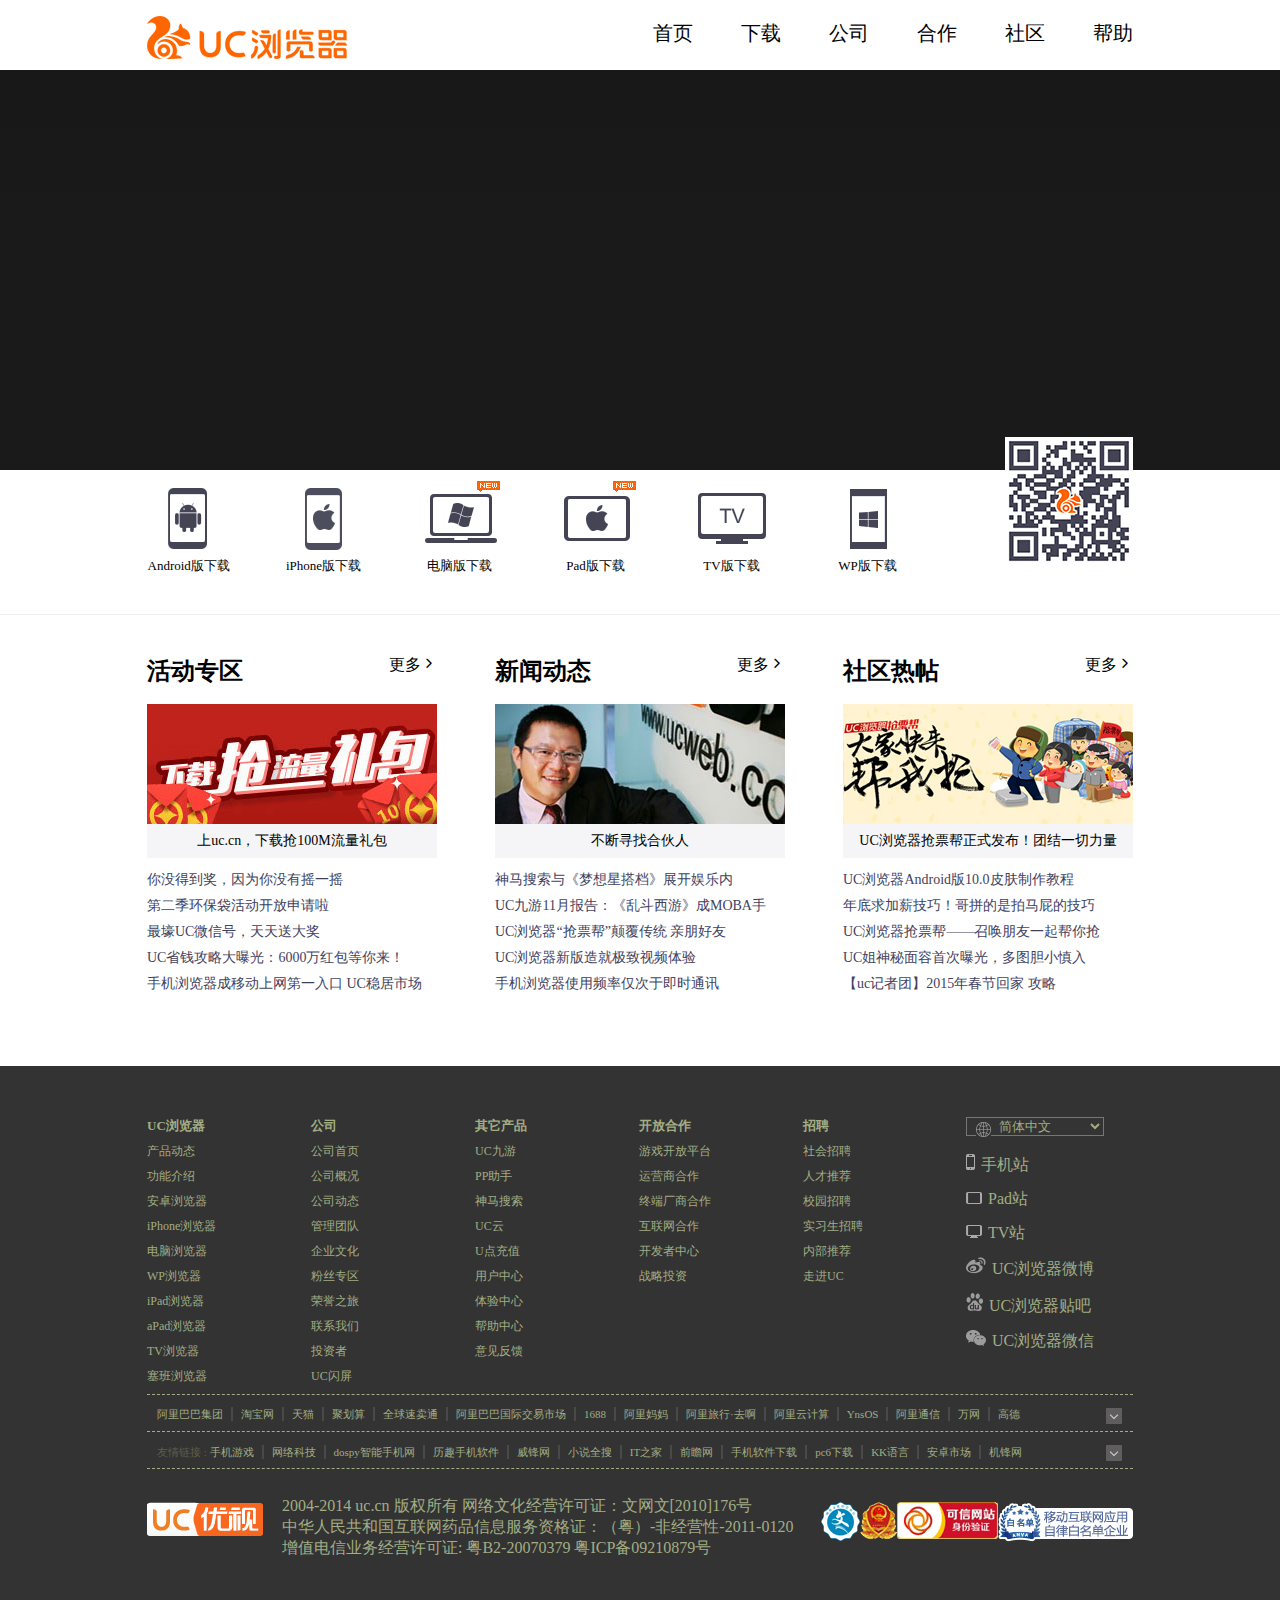
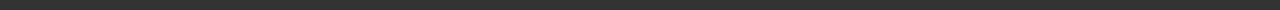
<file: 实验三——UC浏览器/index.html>
<!DOCTYPE html>
<html lang="en">

<head>
    <meta charset="UTF-8">
    <meta http-equiv="X-UA-Compatible" content="IE=edge">
    <meta name="viewport" content="width=device-width, initial-scale=1.0">
    <title>UC浏览器</title>
    <link rel="stylesheet" href="base.css">
    <link rel="stylesheet" href="./icomoon/style.css">
    <link rel="shortcut icon" href="./favicon/bitbug_favicon (2).ico" type="image/x-icon">
</head>

<body>
    <div class="head">
        <a href="./index.html"><img src="./img/uclogo.png" alt=""></a>
        <ul>
            <li>首页</li>
            <li>下载</li>
            <li>公司</li>
            <li>合作</li>
            <li>社区</li>
            <li>帮助</li>
        </ul>
    </div>
    <div class="layer"></div>
    <div class="ad">
        <ul class="download">
            <li>
                <div class="img1"></div>
                <p>Android版下载</p>
            </li>
            <li>
                <div class="img2"></div>
                <p>iPhone版下载</p>
            </li>
            <li>
                <div class="img3"></div>
                <p>电脑版下载</p>
            </li>
            <li>
                <div class="img4"></div>
                <p>Pad版下载</p>
            </li>
            <li>
                <div class="img5"></div>
                <p>TV版下载</p>
            </li>
            <li>
                <div class="img6"></div>
                <p>WP版下载</p>
            </li>
            <div class="QR"><a href="#"><img src="./img/twocode.png" alt=""></a></div>
        </ul>
    </div>
    <div class="introduction">
        <ul>
            <li>
                <h2>活动专区</h2>
                <span>更多</span>
                <img src="./img/图层0拷贝.png" alt="">
                <p>上uc.cn，下载抢100M流量礼包</p>
                <ul class="text">
                    <li>你没得到奖，因为你没有摇一摇</li>
                    <li>第二季环保袋活动开放申请啦</li>
                    <li>最壕UC微信号，天天送大奖</li>
                    <li>UC省钱攻略大曝光：6000万红包等你来！</li>
                    <li>手机浏览器成移动上网第一入口 UC稳居市场</li>
                </ul>
            <li>
                <h2>新闻动态</h2>
                <span>更多</span>
                <img src="./img/news_pic.jpg" alt="">
                <p>不断寻找合伙人 </p>
                <ul class="text">
                    <li> 神马搜索与《梦想星搭档》展开娱乐内</li>
                    <li>UC九游11月报告：《乱斗西游》成MOBA手</li>
                    <li> UC浏览器“抢票帮”颠覆传统 亲朋好友</li>
                    <li>UC浏览器新版造就极致视频体验</li>
                    <li>手机浏览器使用频率仅次于即时通讯</li>
                </ul>
            <li>
                <h2>社区热帖</h2>
                <span>更多</span>
                <img src="./img/community_pic.jpg" alt="">
                <p>UC浏览器抢票帮正式发布！团结一切力量</p>
                <ul class="text">
                    <li>UC浏览器Android版10.0皮肤制作教程</li>
                    <li>年底求加薪技巧！哥拼的是拍马屁的技巧</li>
                    <li>UC浏览器抢票帮——召唤朋友一起帮你抢</li>
                    <li>UC姐神秘面容首次曝光，多图胆小慎入</li>
                    <li>【uc记者团】2015年春节回家 攻略</li>
                </ul>
            </li>
        </ul>
    </div>
    <div class="footer">
        <div class="footer_box">
            <div class="container">
                <div class="left">
                    <div class="help">
                        <h5>UC浏览器</h5>
                        <ul>
                            <li>产品动态</li>
                            <li>功能介绍</li>
                            <li>安卓浏览器</li>
                            <li>iPhone浏览器</li>
                            <li>电脑浏览器</li>
                            <li>WP浏览器</li>
                            <li>iPad浏览器</li>
                            <li>aPad浏览器</li>
                            <li>TV浏览器</li>
                            <li>塞班浏览器</li>
                        </ul>
                    </div>
                    <div class="help">
                        <h5>公司</h5>
                        <ul>
                            <li>公司首页</li>
                            <li>公司概况</li>
                            <li>公司动态</li>
                            <li>管理团队</li>
                            <li>企业文化</li>
                            <li>粉丝专区</li>
                            <li>荣誉之旅</li>
                            <li>联系我们</li>
                            <li>投资者</li>
                            <li>UC闪屏</li>
                        </ul>
                    </div>
                    <div class="help">
                        <h5>其它产品</h5>
                        <ul>
                            <li>UC九游</li>
                            <li>PP助手</li>
                            <li>神马搜索</li>
                            <li>UC云</li>
                            <li>U点充值</li>
                            <li>用户中心</li>
                            <li>体验中心</li>
                            <li>帮助中心</li>
                            <li>意见反馈</li>
                        </ul>
                    </div>
                    <div class="help">
                        <h5>开放合作</h5>
                        <ul>
                            <li>游戏开放平台</li>
                            <li>运营商合作</li>
                            <li>终端厂商合作</li>
                            <li>互联网合作</li>
                            <li>开发者中心</li>
                            <li>战略投资</li>
                        </ul>
                    </div>
                    <div class="help">
                        <h5>招聘</h5>
                        <ul>
                            <li>社会招聘</li>
                            <li>人才推荐</li>
                            <li>校园招聘</li>
                            <li>实习生招聘</li>
                            <li>内部推荐</li>
                            <li>走进UC</li>
                        </ul>
                    </div>

                </div>
                <div class="right">
                    <select name="" id="" class="">
                        <option value="">简体中文</option>
                        <option value="">繁體中文</option>
                        <option value="">EN</option>
                        <option value="">日本語</option>
                    </select>
                    <ul>
                        <li class="icon1">手机站</li>
                        <li class="icon2">Pad站</li>
                        <li class="icon3">TV站</li>
                        <li class="icon4">UC浏览器微博</li>
                        <li class="icon5">UC浏览器贴吧</li>
                        <li class="icon6">UC浏览器微信</li>
                    </ul>
                </div>
            </div>
            <div class="other">
                <ul>
                    <li>阿里巴巴集团</li>
                    <li>淘宝网</li>
                    <li>天猫</li>
                    <li>聚划算</li>
                    <li>全球速卖通</li>
                    <li>阿里巴巴国际交易市场</li>
                    <li>1688</li>
                    <li>阿里妈妈</li>
                    <li>阿里旅行·去啊</li>
                    <li>阿里云计算</li>
                    <li>YnsOS</li>
                    <li>阿里通信</li>
                    <li>万网</li>
                    <li>高德</li>
                </ul>
                <div class="footer_icon"></div>
            </div>
            <div class="Links">
                <ul>
                    <li><span>友情链接 : </span>手机游戏</li>
                    <li>网络科技</li>
                    <li>dospy智能手机网</li>
                    <li>历趣手机软件</li>
                    <li>威锋网</li>
                    <li>小说全搜</li>
                    <li>IT之家</li>
                    <li>前瞻网</li>
                    <li>手机软件下载</li>
                    <li>pc6下载</li>
                    <li>KK语言</li>
                    <li>安卓市场</li>
                    <li>机锋网</li>
                </ul>
                <div class="footer_icon"></div>
            </div>
            <div class="security">
                <div class="left"><img src="./img/logo_company.png" alt=""></div>
                <div class="text">
                    2004-2014 uc.cn 版权所有 网络文化经营许可证：文网文[2010]176号<br>
                    中华人民共和国互联网药品信息服务资格证：（粤）-非经营性-2011-0120<br>
                    增值电信业务经营许可证: 粤B2-20070379 粤ICP备09210879号</div>
                <div class="right">
                    <ul>
                        <li><img src="./img/qa_wen.png" alt=""></li>
                        <li><img src="./img/gs.png" alt=""></li>
                        <li><img src="./img/knet_cn.png" alt=""></li>
                        <li><img src="./img/anva.png" alt=""></li>
                    </ul>
                </div>
            </div>
        </div>
    </div>
</body>

</html>
</file>
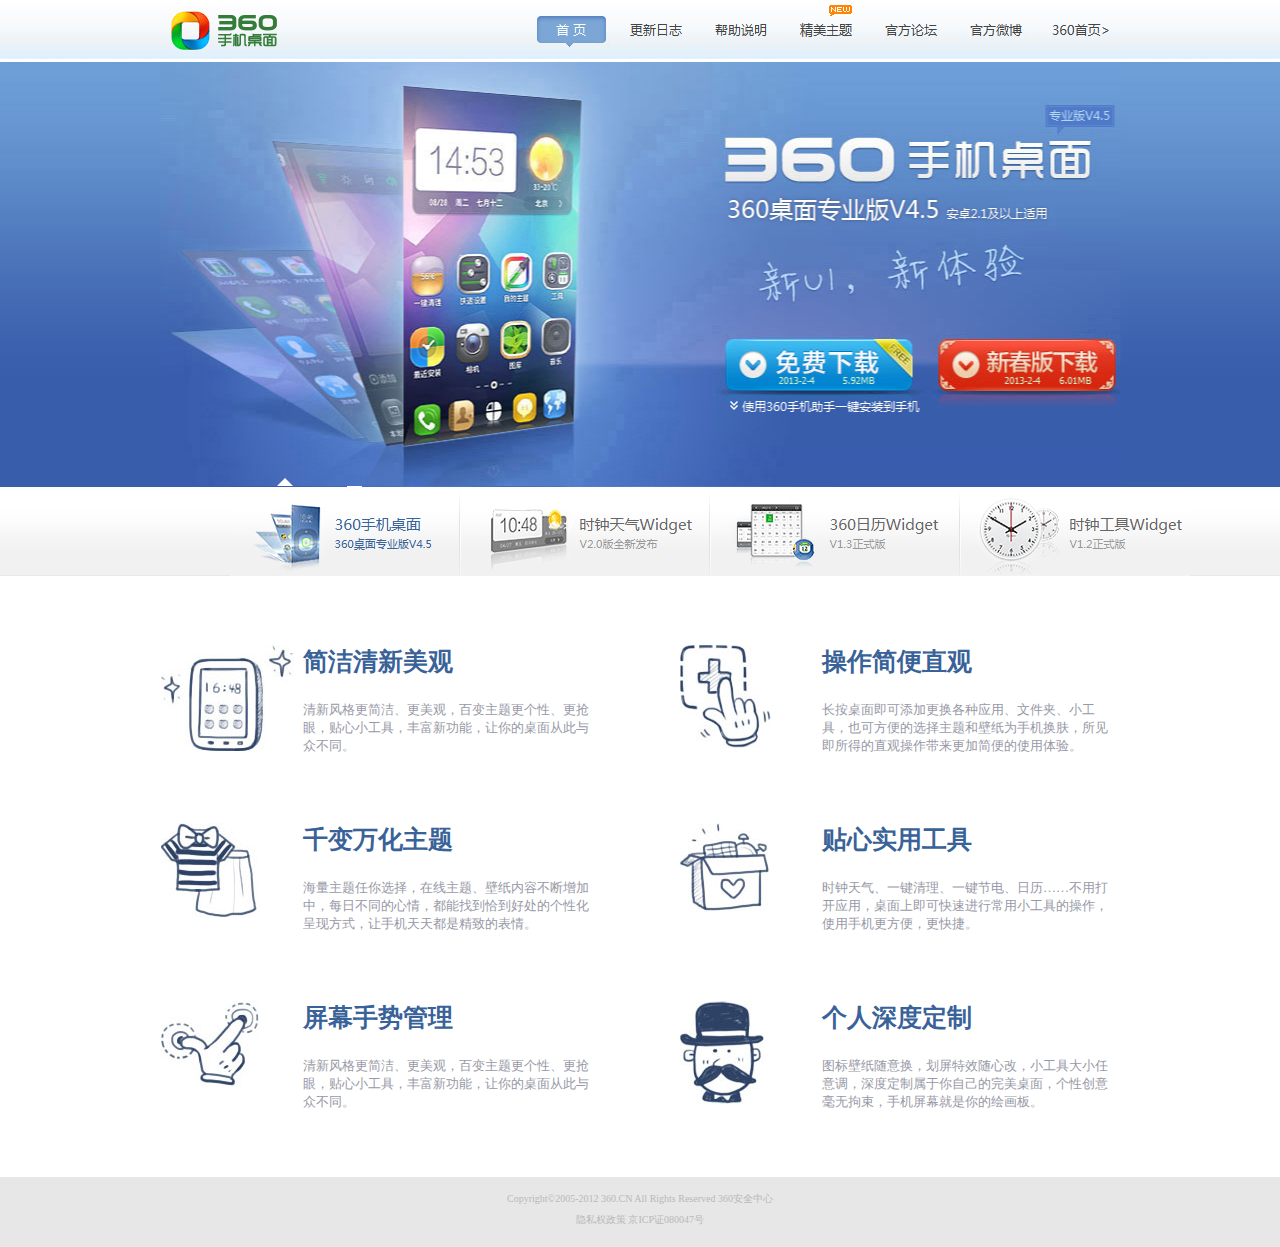
<file: 实验二——360手机桌面/index.html>
<!DOCTYPE html>
<html lang="en">

<head>
    <meta charset="UTF-8">
    <meta http-equiv="X-UA-Compatible" content="IE=edge">
    <meta name="viewport" content="width=device-width, initial-scale=1.0">
    <link rel="stylesheet" href="./base.css">
    <link rel="shortcut icon" href="./favicon/bitbug_favicon (2).ico" type="image/x-icon">
    <title>360手机助手</title>
</head>

<body>
    <div class="head">
        <div class="head_box">
            <div class="head_left fl"> <img src="./img/背景拷贝_21.png" alt=""></div>
            <div class="head_right fr"><img src="./img/背景拷贝_34.png" alt=""></div>
        </div>
    </div>
    <div class="banner">
        <div class="w"></div>
    </div>
    <div class="goods"><img src="./img/背景拷贝_59.png" alt=""></div>
    <div class="introduction">
        <ul>
            <li>
                <div class="left"><img src="./img/icon_21.jpg" alt=""></div>
                <div class="right">
                    <h2>简洁清新美观</h2>
                    <p>清新风格更简洁、更美观，百变主题更个性、更抢眼，贴心小工具，丰富新功能，让你的桌面从此与众不同。</p>
                </div>
            </li>
            <li>
                <div class="left"><img src="./img/icon_23.jpg" alt=""></div>
                <div class="right">
                    <h2>操作简便直观</h2>
                    <p>长按桌面即可添加更换各种应用、文件夹、小工具，也可方便的选择主题和壁纸为手机换肤，所见即所得的直观操作带来更加简便的使用体验。</p>
                </div>
            </li>
            <li>
                <div class="left"><img src="./img/icon_28.jpg" alt=""></div>
                <div class="right">
                    <h2>千变万化主题
                    </h2>
                    <p>海量主题任你选择，在线主题、壁纸内容不断增加中，每日不同的心情，都能找到恰到好处的个性化呈现方式，让手机天天都是精致的表情。</p>
                </div>
            </li>
            <li>
                <div class="left"><img src="./img/icon_30.jpg" alt=""></div>
                <div class="right">
                    <h2>贴心实用工具</h2>
                    <p>时钟天气、一键清理、一键节电、日历……不用打开应用，桌面上即可快速进行常用小工具的操作，使用手机更方便，更快捷。</p>
                </div>
            </li>
            <li>
                <div class="left"><img src="./img/icon_35.jpg" alt=""></div>
                <div class="right">
                    <h2>
                        屏幕手势管理</h2>
                    <p>清新风格更简洁、更美观，百变主题更个性、更抢眼，贴心小工具，丰富新功能，让你的桌面从此与众不同。</p>
                </div>
            </li>
            <li>
                <div class="left"><img src="./img/icon_37.jpg" alt=""></div>
                <div class="right">
                    <h2>
                        个人深度定制</h2>
                    <p>图标壁纸随意换，划屏特效随心改，小工具大小任意调，深度定制属于你自己的完美桌面，个性创意毫无拘束，手机屏幕就是你的绘画板。
                    </p>
                </div>
            </li>
        </ul>
    </div>
    <div class="footer">
        <p>
            Copyright©2005-2012 360.CN All Rights Reserved 360安全中心</p>
        <p>隐私权政策 京ICP证080047号</p>
    </div>
</body>

</html>
</file>
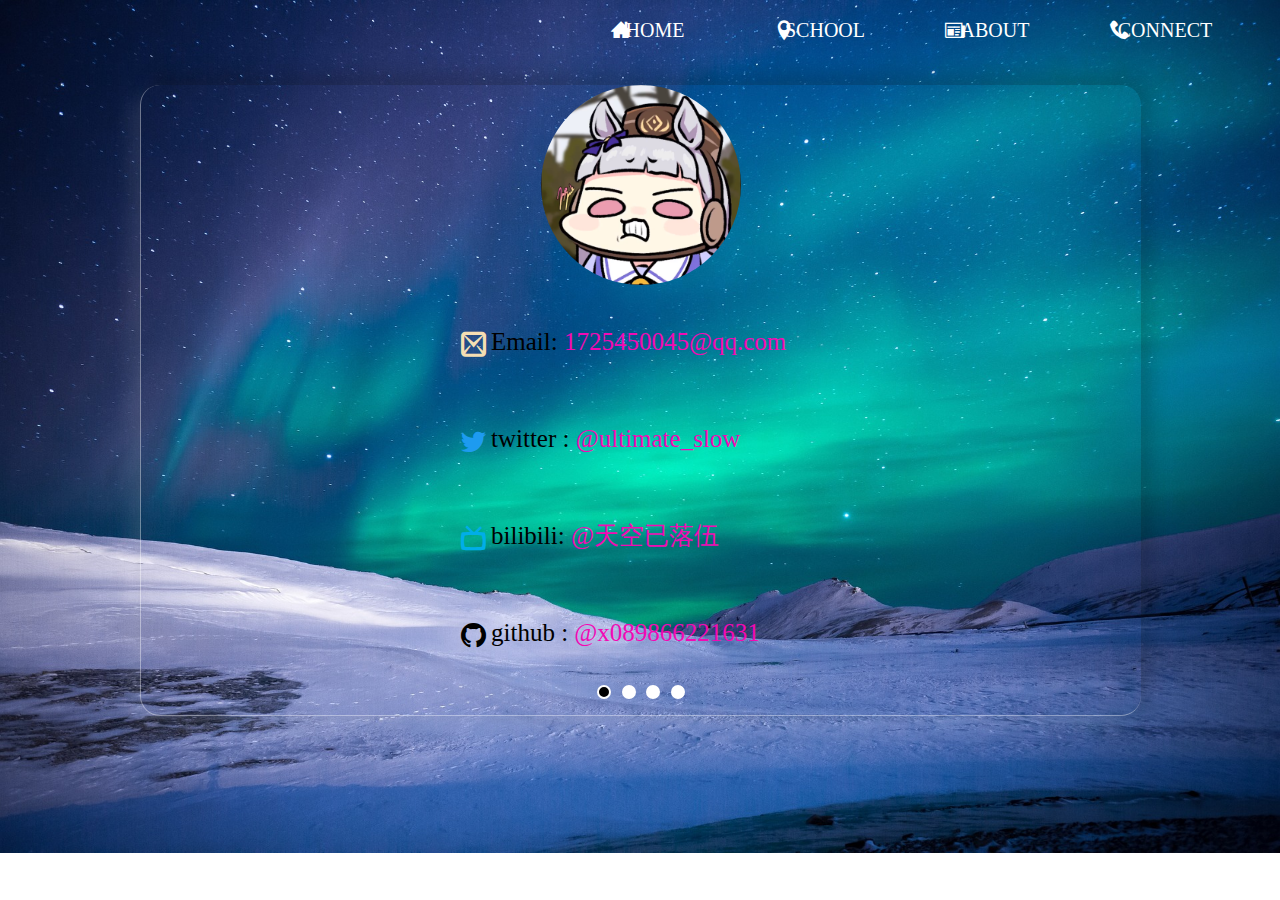
<file: 实验二——个人网页/index.html>
<!DOCTYPE html>
<html lang="en">

<head>
    <meta charset="UTF-8">
    <meta http-equiv="X-UA-Compatible" content="IE=edge">
    <meta name="viewport" content="width=device-width, initial-scale=1.0">
    <title>个人页面制作</title>
    <link rel="stylesheet" href="./base.css">
    <link rel="stylesheet" href="./icomoon/style.css">
    <link rel="shortcut icon" href="./favicon/bitbug_favicon.ico" type="image/x-icon">
    <script>
        function clickTab(node) {
            node.classList.add('active');
            for (const tab of document.getElementsByClassName('tab')) {
                if (tab.id !== node.id) {
                    tab.classList.remove('active');
                }
            }
        }

    </script>
</head>

<body>
    <header>
        <ul>
            <li><a href="#">HOME</a></li>
            <li><a href="#">SCHOOL</a></li>
            <li><a href="#">ABOUT</a></li>
            <li><a href="#">CONNECT</a></li>
        </ul>
    </header>
    <div class="container">
        <ul>
            <input type="radio" id="control-1" name="control" checked="checked">
            <input type="radio" id="control-2" name="control">
            <input type="radio" id="control-3" name="control">
            <input type="radio" id="control-4" name="control">


            <li class="slide">
                <div class="face"><img src="./img/阿船2.png" alt=""> </div>
                <ol>
                    <li>Email: <span>1725450045@qq.com</span></li>
                    <li>twitter : <span>@ultimate_slow</span> </li>
                    <li>bilibili: <span>@天空已落伍</span></li>
                    <li>github : <span>@x089866221631</span></li>
                </ol>
            </li>
            <li class="slide"><img src="./img/WJ]Q9QXWQ$(MRG(Z8YW8EF3.png" alt=""></li>
            <li class="slide">
                <div><img src="./img/QQ图片20221015230714.jpg" alt="">
                </div>
                我的名字叫吉良吉影，33岁。住在杜王町东北部的别墅区一带，未婚。我在龟友连锁店服务。每天都要加班到晚上8点才能回家。我不抽烟，酒仅止于浅尝。晚上11点睡，每天要睡足8个小时。睡前，我一定喝一杯温牛奶，然后做20分钟的柔软操，上了床，马上熟睡。一觉到天亮，决不把疲劳和压力，留到第二天。医生都说我很正常
            </li>
            <li class="slide">
                <div class="face"><img src="./img/阿船2.png" alt=""> </div>
                <ol>
                    <li>Email: <span>1725450045@qq.com</span></li>
                    <li>twitter : <span>@ultimate_slow</span> </li>
                    <li>bilibili: <span>@天空已落伍</span></li>
                    <li>github : <span>@x089866221631</span></li>
                </ol>
            </li>

            <div class="control-visible">
                <label for="control-1"></label>
                <label for="control-2"></label>
                <label for="control-3"></label>
                <label for="control-4"></label>
            </div>
        </ul>
    </div>
</body>

</html>
</file>
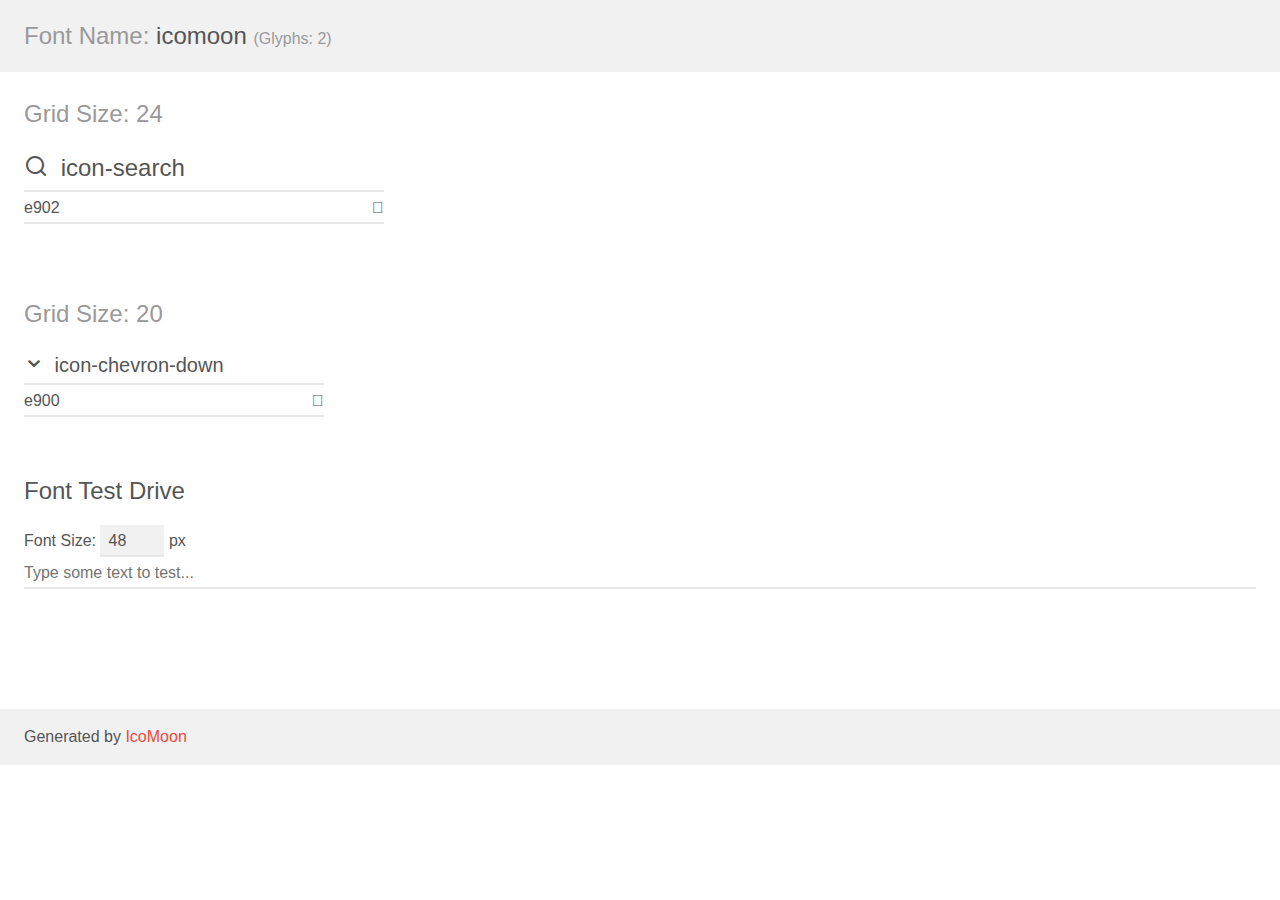
<file: first-html-main/fonts/demo.html>
<!doctype html>
<html>
<head>
    <meta charset="utf-8">
    <title>IcoMoon Demo</title>
    <meta name="description" content="An Icon Font Generated By IcoMoon.io">
    <meta name="viewport" content="width=device-width, initial-scale=1">
    <link rel="stylesheet" href="demo-files/demo.css">
    <link rel="stylesheet" href="style.css"></head>
<body>
    <div class="bgc1 clearfix">
        <h1 class="mhmm mvm"><span class="fgc1">Font Name:</span> icomoon <small class="fgc1">(Glyphs:&nbsp;2)</small></h1>
    </div>
    <div class="clearfix mhl ptl">
        <h1 class="mvm mtn fgc1">Grid Size: 24</h1>
        <div class="glyph fs1">
            <div class="clearfix bshadow0 pbs">
                <span class="icon-search"></span>
                <span class="mls"> icon-search</span>
            </div>
            <fieldset class="fs0 size1of1 clearfix hidden-false">
                <input type="text" readonly value="e902" class="unit size1of2" />
                <input type="text" maxlength="1" readonly value="&#xe902;" class="unitRight size1of2 talign-right" />
            </fieldset>
            <div class="fs0 bshadow0 clearfix hidden-true">
                <span class="unit pvs fgc1">liga: </span>
                <input type="text" readonly value="" class="liga unitRight" />
            </div>
        </div>
    </div>
    <div class="clearfix mhl ptl">
        <h1 class="mvm mtn fgc1">Grid Size: 20</h1>
        <div class="glyph fs2">
            <div class="clearfix bshadow0 pbs">
                <span class="icon-chevron-down"></span>
                <span class="mls"> icon-chevron-down</span>
            </div>
            <fieldset class="fs0 size1of1 clearfix hidden-false">
                <input type="text" readonly value="e900" class="unit size1of2" />
                <input type="text" maxlength="1" readonly value="&#xe900;" class="unitRight size1of2 talign-right" />
            </fieldset>
            <div class="fs0 bshadow0 clearfix hidden-true">
                <span class="unit pvs fgc1">liga: </span>
                <input type="text" readonly value="" class="liga unitRight" />
            </div>
        </div>
    </div>

    <!--[if gt IE 8]><!-->
    <div class="mhl clearfix mbl">
        <h1>Font Test Drive</h1>
        <label>
            Font Size: <input id="fontSize" type="number" class="textbox0 mbm"
            min="8" value="48" />
            px
        </label>
        <input id="testText" type="text" class="phl size1of1 mvl"
        placeholder="Type some text to test..." value=""/>
        <div id="testDrive" class="icon-" style="font-family: icomoon">&nbsp;
        </div>
    </div>
    <!--<![endif]-->
    <div class="bgc1 clearfix">
        <p class="mhl">Generated by <a href="https://icomoon.io/app">IcoMoon</a></p>
    </div>

    <script src="demo-files/demo.js"></script>
</body>
</html>
</file>
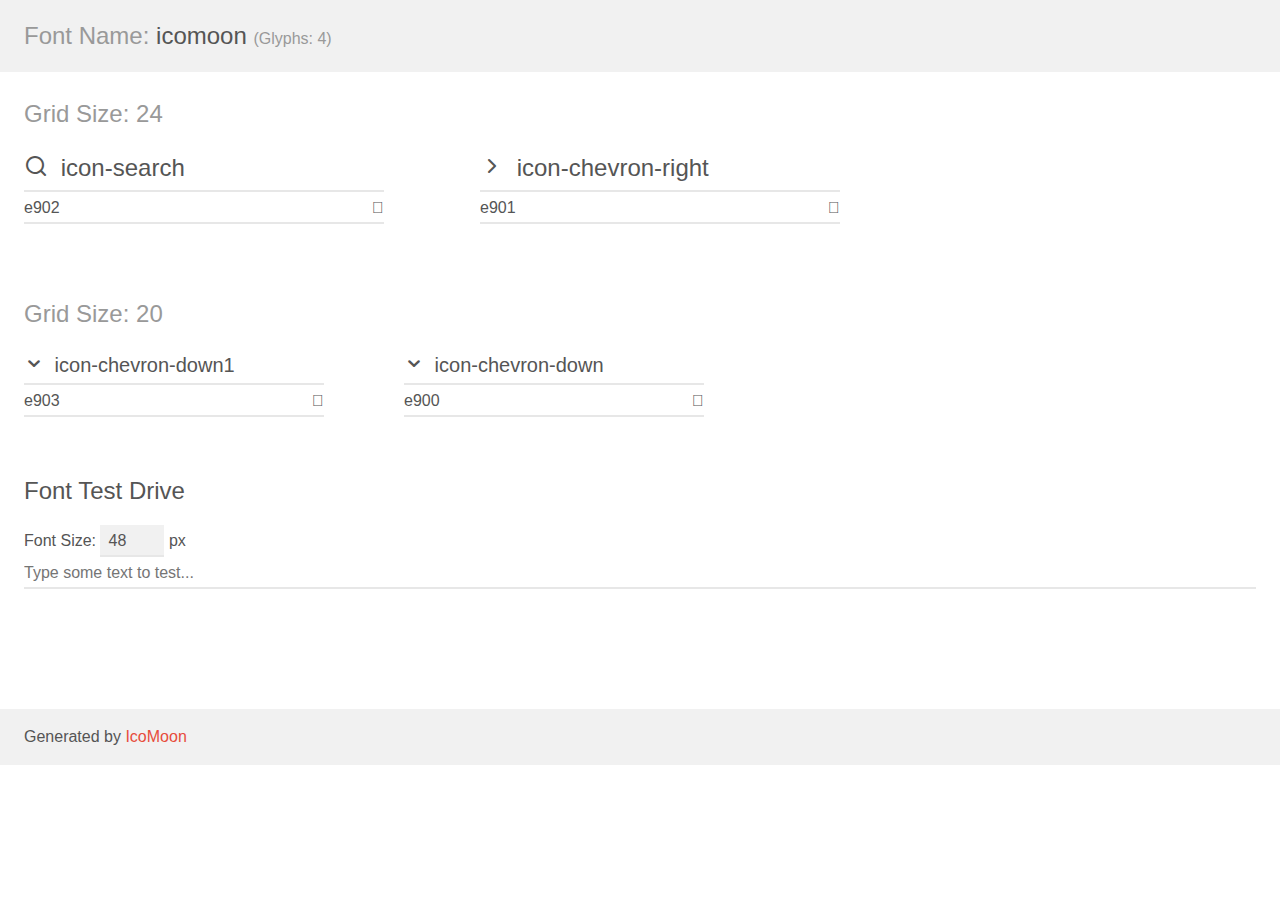
<file: 实验三——UC浏览器/icomoon/demo.html>
<!doctype html>
<html>
<head>
    <meta charset="utf-8">
    <title>IcoMoon Demo</title>
    <meta name="description" content="An Icon Font Generated By IcoMoon.io">
    <meta name="viewport" content="width=device-width, initial-scale=1">
    <link rel="stylesheet" href="demo-files/demo.css">
    <link rel="stylesheet" href="style.css"></head>
<body>
    <div class="bgc1 clearfix">
        <h1 class="mhmm mvm"><span class="fgc1">Font Name:</span> icomoon <small class="fgc1">(Glyphs:&nbsp;4)</small></h1>
    </div>
    <div class="clearfix mhl ptl">
        <h1 class="mvm mtn fgc1">Grid Size: 24</h1>
        <div class="glyph fs1">
            <div class="clearfix bshadow0 pbs">
                <span class="icon-search"></span>
                <span class="mls"> icon-search</span>
            </div>
            <fieldset class="fs0 size1of1 clearfix hidden-false">
                <input type="text" readonly value="e902" class="unit size1of2" />
                <input type="text" maxlength="1" readonly value="&#xe902;" class="unitRight size1of2 talign-right" />
            </fieldset>
            <div class="fs0 bshadow0 clearfix hidden-true">
                <span class="unit pvs fgc1">liga: </span>
                <input type="text" readonly value="" class="liga unitRight" />
            </div>
        </div>
        <div class="glyph fs1">
            <div class="clearfix bshadow0 pbs">
                <span class="icon-chevron-right"></span>
                <span class="mls"> icon-chevron-right</span>
            </div>
            <fieldset class="fs0 size1of1 clearfix hidden-false">
                <input type="text" readonly value="e901" class="unit size1of2" />
                <input type="text" maxlength="1" readonly value="&#xe901;" class="unitRight size1of2 talign-right" />
            </fieldset>
            <div class="fs0 bshadow0 clearfix hidden-true">
                <span class="unit pvs fgc1">liga: </span>
                <input type="text" readonly value="" class="liga unitRight" />
            </div>
        </div>
    </div>
    <div class="clearfix mhl ptl">
        <h1 class="mvm mtn fgc1">Grid Size: 20</h1>
        <div class="glyph fs2">
            <div class="clearfix bshadow0 pbs">
                <span class="icon-chevron-down1"></span>
                <span class="mls"> icon-chevron-down1</span>
            </div>
            <fieldset class="fs0 size1of1 clearfix hidden-false">
                <input type="text" readonly value="e903" class="unit size1of2" />
                <input type="text" maxlength="1" readonly value="&#xe903;" class="unitRight size1of2 talign-right" />
            </fieldset>
            <div class="fs0 bshadow0 clearfix hidden-true">
                <span class="unit pvs fgc1">liga: </span>
                <input type="text" readonly value="" class="liga unitRight" />
            </div>
        </div>
        <div class="glyph fs2">
            <div class="clearfix bshadow0 pbs">
                <span class="icon-chevron-down"></span>
                <span class="mls"> icon-chevron-down</span>
            </div>
            <fieldset class="fs0 size1of1 clearfix hidden-false">
                <input type="text" readonly value="e900" class="unit size1of2" />
                <input type="text" maxlength="1" readonly value="&#xe900;" class="unitRight size1of2 talign-right" />
            </fieldset>
            <div class="fs0 bshadow0 clearfix hidden-true">
                <span class="unit pvs fgc1">liga: </span>
                <input type="text" readonly value="" class="liga unitRight" />
            </div>
        </div>
    </div>

    <!--[if gt IE 8]><!-->
    <div class="mhl clearfix mbl">
        <h1>Font Test Drive</h1>
        <label>
            Font Size: <input id="fontSize" type="number" class="textbox0 mbm"
            min="8" value="48" />
            px
        </label>
        <input id="testText" type="text" class="phl size1of1 mvl"
        placeholder="Type some text to test..." value=""/>
        <div id="testDrive" class="icon-" style="font-family: icomoon">&nbsp;
        </div>
    </div>
    <!--<![endif]-->
    <div class="bgc1 clearfix">
        <p class="mhl">Generated by <a href="https://icomoon.io/app">IcoMoon</a></p>
    </div>

    <script src="demo-files/demo.js"></script>
</body>
</html>
</file>
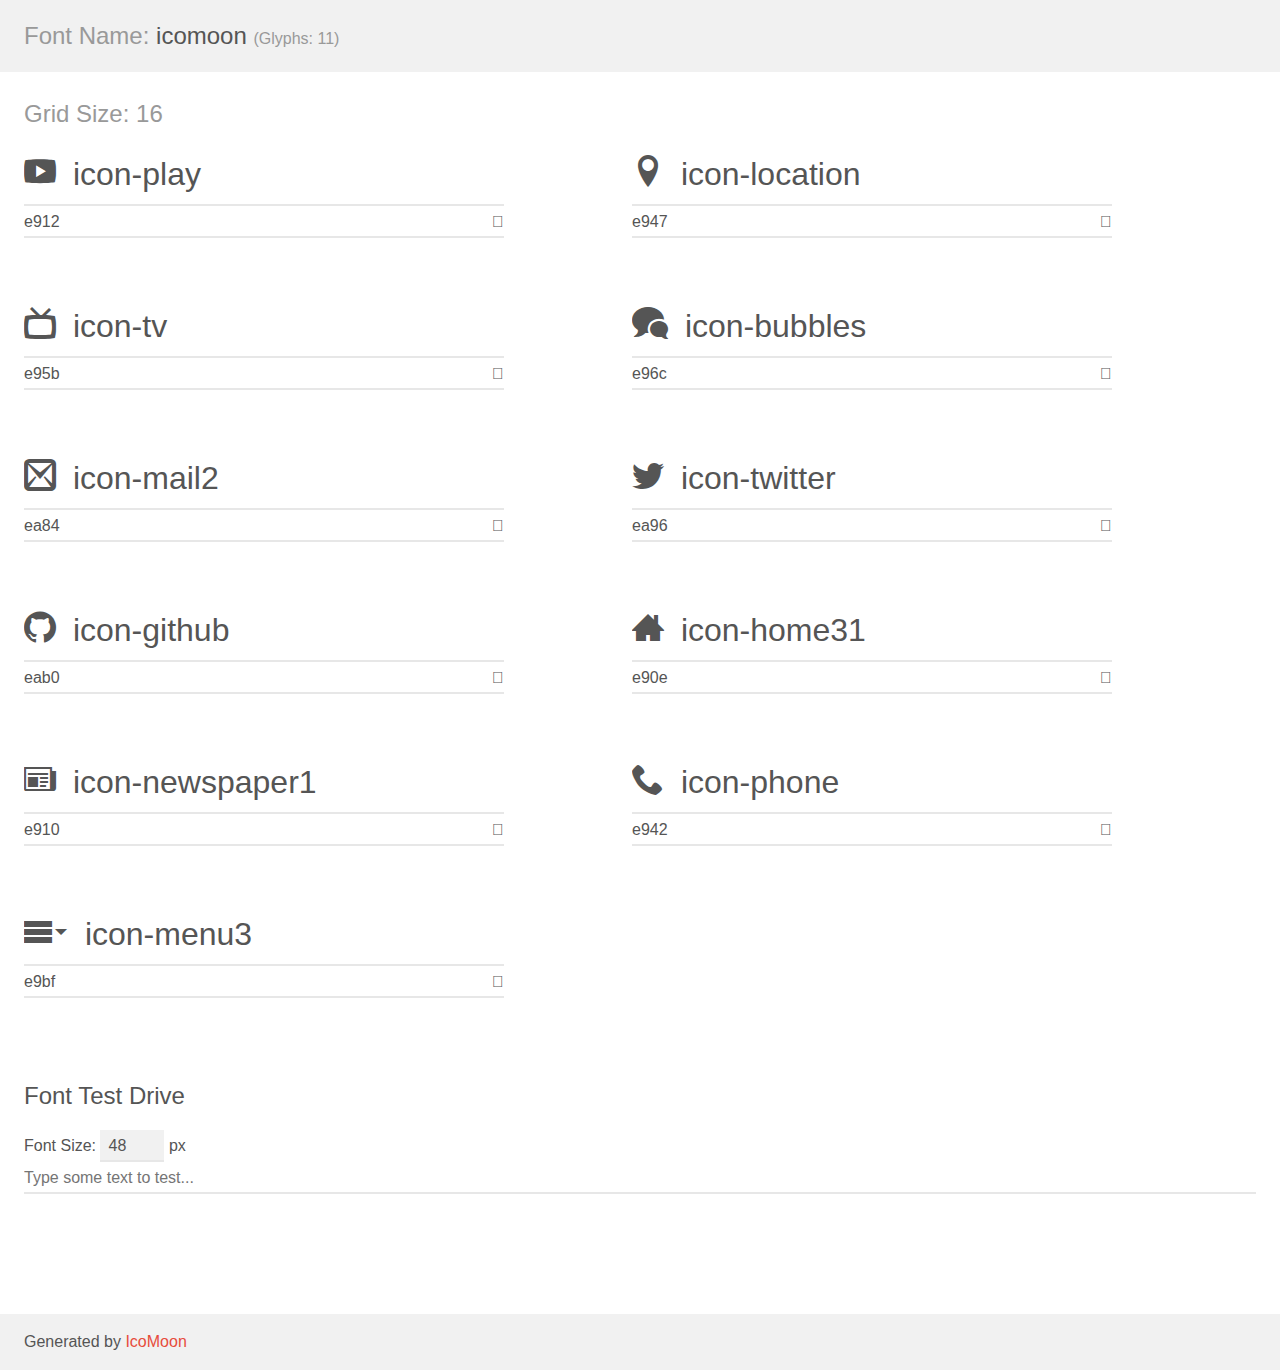
<file: 实验二——个人网页/icomoon/demo.html>
<!doctype html>
<html>
<head>
    <meta charset="utf-8">
    <title>IcoMoon Demo</title>
    <meta name="description" content="An Icon Font Generated By IcoMoon.io">
    <meta name="viewport" content="width=device-width, initial-scale=1">
    <link rel="stylesheet" href="demo-files/demo.css">
    <link rel="stylesheet" href="style.css"></head>
<body>
    <div class="bgc1 clearfix">
        <h1 class="mhmm mvm"><span class="fgc1">Font Name:</span> icomoon <small class="fgc1">(Glyphs:&nbsp;11)</small></h1>
    </div>
    <div class="clearfix mhl ptl">
        <h1 class="mvm mtn fgc1">Grid Size: 16</h1>
        <div class="glyph fs1">
            <div class="clearfix bshadow0 pbs">
                <span class="icon-play"></span>
                <span class="mls"> icon-play</span>
            </div>
            <fieldset class="fs0 size1of1 clearfix hidden-false">
                <input type="text" readonly value="e912" class="unit size1of2" />
                <input type="text" maxlength="1" readonly value="&#xe912;" class="unitRight size1of2 talign-right" />
            </fieldset>
            <div class="fs0 bshadow0 clearfix hidden-true">
                <span class="unit pvs fgc1">liga: </span>
                <input type="text" readonly value="play, video" class="liga unitRight" />
            </div>
        </div>
        <div class="glyph fs1">
            <div class="clearfix bshadow0 pbs">
                <span class="icon-location"></span>
                <span class="mls"> icon-location</span>
            </div>
            <fieldset class="fs0 size1of1 clearfix hidden-false">
                <input type="text" readonly value="e947" class="unit size1of2" />
                <input type="text" maxlength="1" readonly value="&#xe947;" class="unitRight size1of2 talign-right" />
            </fieldset>
            <div class="fs0 bshadow0 clearfix hidden-true">
                <span class="unit pvs fgc1">liga: </span>
                <input type="text" readonly value="location, map-marker" class="liga unitRight" />
            </div>
        </div>
        <div class="glyph fs1">
            <div class="clearfix bshadow0 pbs">
                <span class="icon-tv"></span>
                <span class="mls"> icon-tv</span>
            </div>
            <fieldset class="fs0 size1of1 clearfix hidden-false">
                <input type="text" readonly value="e95b" class="unit size1of2" />
                <input type="text" maxlength="1" readonly value="&#xe95b;" class="unitRight size1of2 talign-right" />
            </fieldset>
            <div class="fs0 bshadow0 clearfix hidden-true">
                <span class="unit pvs fgc1">liga: </span>
                <input type="text" readonly value="tv, television" class="liga unitRight" />
            </div>
        </div>
        <div class="glyph fs1">
            <div class="clearfix bshadow0 pbs">
                <span class="icon-bubbles"></span>
                <span class="mls"> icon-bubbles</span>
            </div>
            <fieldset class="fs0 size1of1 clearfix hidden-false">
                <input type="text" readonly value="e96c" class="unit size1of2" />
                <input type="text" maxlength="1" readonly value="&#xe96c;" class="unitRight size1of2 talign-right" />
            </fieldset>
            <div class="fs0 bshadow0 clearfix hidden-true">
                <span class="unit pvs fgc1">liga: </span>
                <input type="text" readonly value="bubbles, comments" class="liga unitRight" />
            </div>
        </div>
        <div class="glyph fs1">
            <div class="clearfix bshadow0 pbs">
                <span class="icon-mail2"></span>
                <span class="mls"> icon-mail2</span>
            </div>
            <fieldset class="fs0 size1of1 clearfix hidden-false">
                <input type="text" readonly value="ea84" class="unit size1of2" />
                <input type="text" maxlength="1" readonly value="&#xea84;" class="unitRight size1of2 talign-right" />
            </fieldset>
            <div class="fs0 bshadow0 clearfix hidden-true">
                <span class="unit pvs fgc1">liga: </span>
                <input type="text" readonly value="mail3, contact3" class="liga unitRight" />
            </div>
        </div>
        <div class="glyph fs1">
            <div class="clearfix bshadow0 pbs">
                <span class="icon-twitter"></span>
                <span class="mls"> icon-twitter</span>
            </div>
            <fieldset class="fs0 size1of1 clearfix hidden-false">
                <input type="text" readonly value="ea96" class="unit size1of2" />
                <input type="text" maxlength="1" readonly value="&#xea96;" class="unitRight size1of2 talign-right" />
            </fieldset>
            <div class="fs0 bshadow0 clearfix hidden-true">
                <span class="unit pvs fgc1">liga: </span>
                <input type="text" readonly value="twitter, brand16" class="liga unitRight" />
            </div>
        </div>
        <div class="glyph fs1">
            <div class="clearfix bshadow0 pbs">
                <span class="icon-github"></span>
                <span class="mls"> icon-github</span>
            </div>
            <fieldset class="fs0 size1of1 clearfix hidden-false">
                <input type="text" readonly value="eab0" class="unit size1of2" />
                <input type="text" maxlength="1" readonly value="&#xeab0;" class="unitRight size1of2 talign-right" />
            </fieldset>
            <div class="fs0 bshadow0 clearfix hidden-true">
                <span class="unit pvs fgc1">liga: </span>
                <input type="text" readonly value="github, brand40" class="liga unitRight" />
            </div>
        </div>
        <div class="glyph fs1">
            <div class="clearfix bshadow0 pbs">
                <span class="icon-home31"></span>
                <span class="mls"> icon-home31</span>
            </div>
            <fieldset class="fs0 size1of1 clearfix hidden-false">
                <input type="text" readonly value="e90e" class="unit size1of2" />
                <input type="text" maxlength="1" readonly value="&#xe90e;" class="unitRight size1of2 talign-right" />
            </fieldset>
            <div class="fs0 bshadow0 clearfix hidden-true">
                <span class="unit pvs fgc1">liga: </span>
                <input type="text" readonly value="home3, house3" class="liga unitRight" />
            </div>
        </div>
        <div class="glyph fs1">
            <div class="clearfix bshadow0 pbs">
                <span class="icon-newspaper1"></span>
                <span class="mls"> icon-newspaper1</span>
            </div>
            <fieldset class="fs0 size1of1 clearfix hidden-false">
                <input type="text" readonly value="e910" class="unit size1of2" />
                <input type="text" maxlength="1" readonly value="&#xe910;" class="unitRight size1of2 talign-right" />
            </fieldset>
            <div class="fs0 bshadow0 clearfix hidden-true">
                <span class="unit pvs fgc1">liga: </span>
                <input type="text" readonly value="newspaper, news" class="liga unitRight" />
            </div>
        </div>
        <div class="glyph fs1">
            <div class="clearfix bshadow0 pbs">
                <span class="icon-phone"></span>
                <span class="mls"> icon-phone</span>
            </div>
            <fieldset class="fs0 size1of1 clearfix hidden-false">
                <input type="text" readonly value="e942" class="unit size1of2" />
                <input type="text" maxlength="1" readonly value="&#xe942;" class="unitRight size1of2 talign-right" />
            </fieldset>
            <div class="fs0 bshadow0 clearfix hidden-true">
                <span class="unit pvs fgc1">liga: </span>
                <input type="text" readonly value="phone, telephone" class="liga unitRight" />
            </div>
        </div>
        <div class="glyph fs1">
            <div class="clearfix bshadow0 pbs">
                <span class="icon-menu3"></span>
                <span class="mls"> icon-menu3</span>
            </div>
            <fieldset class="fs0 size1of1 clearfix hidden-false">
                <input type="text" readonly value="e9bf" class="unit size1of2" />
                <input type="text" maxlength="1" readonly value="&#xe9bf;" class="unitRight size1of2 talign-right" />
            </fieldset>
            <div class="fs0 bshadow0 clearfix hidden-true">
                <span class="unit pvs fgc1">liga: </span>
                <input type="text" readonly value="menu3, options3" class="liga unitRight" />
            </div>
        </div>
    </div>

    <!--[if gt IE 8]><!-->
    <div class="mhl clearfix mbl">
        <h1>Font Test Drive</h1>
        <label>
            Font Size: <input id="fontSize" type="number" class="textbox0 mbm"
            min="8" value="48" />
            px
        </label>
        <input id="testText" type="text" class="phl size1of1 mvl"
        placeholder="Type some text to test..." value=""/>
        <div id="testDrive" class="icon-" style="font-family: icomoon">&nbsp;
        </div>
    </div>
    <!--<![endif]-->
    <div class="bgc1 clearfix">
        <p class="mhl">Generated by <a href="https://icomoon.io/app">IcoMoon</a></p>
    </div>

    <script src="demo-files/demo.js"></script>
</body>
</html>
</file>
<file: 实验三——UC浏览器/base.css>
* {
    padding: 0;
    margin: 0;
    box-sizing: border-box;
}

@font-face {
    font-family: 'icomoon';
    src: url('fonts/icomoon.eot?ie61x4');
    src: url('fonts/icomoon.eot?ie61x4#iefix') format('embedded-opentype'), url('fonts/icomoon.ttf?ie61x4') format('truetype'), url('fonts/icomoon.woff?ie61x4') format('woff'), url('fonts/icomoon.svg?ie61x4#icomoon') format('svg');
    font-weight: normal;
    font-style: normal;
    font-display: block;
}

body {
    width: 100%;
}

a {
    display: block;
}

li {
    list-style: none;
}

.head {
    position: relative;
    margin: 0px auto;
    width: 986px;
    height: 70px;
}

.head a {
    position: absolute;
    top: 16px;
    float: left;
}

.head ul {
    float: right;
}

.head ul li {
    float: left;
    height: 67px;
    line-height: 67px;
    font-size: 20px;
    margin-right: 48px;
}

.head ul li:last-child {
    margin-right: 0px;
}

.head ul li:hover {
    border-bottom: 3px solid #ff8b42;
}

.layer {
    width: 100%;
    height: 400px;
    background-image: linear-gradient(to top, #1a1a1a 0%, #1a1a1a 50%, #181818 100%);
}

.layer .w {
    width: 100%;
    height: 400px;
    background: url(./img/banner.jpg) no-repeat center;
    background-position: cover;
}

.ad {
    width: 100%;
    height: 145px;
    border-bottom: 1px solid #efefef;
}

.ad .download {
    position: relative;
    margin: 0px auto;
    width: 985px;
    height: 145px;
}

.ad .download li {
    margin-top: 18px;
    float: left;
    width: 80px;
    height: 88px;
    margin-right: 56px;
}

.ad .download li .img1 {
    position: relative;
    width: 80px;
    height: 62px;
    background: url(./img/icon.png) no-repeat 20px 0px;
    transition: background-position 0.2s ease;
}

.ad .download li .img2 {
    position: relative;
    width: 80px;
    height: 62px;
    background: url(./img/icon.png) no-repeat -118px 0px;
    transition: background-position 0.2s ease;
}

.ad .download li .img3 {
    position: relative;
    width: 80px;
    height: 62px;
    background: url(./img/icon.png) no-repeat -253px 0px;
    transition: background-position 0.2s ease;
}

.ad .download li .img4 {
    position: relative;
    width: 80px;
    height: 62px;
    background: url(./img/icon.png) no-repeat -392px 0px;
    transition: background-position 0.2s ease;
}

.ad .download li .img5 {
    position: relative;
    width: 80px;
    height: 62px;
    background: url(./img/icon.png) no-repeat -535px 0px;
    transition: background-position 0.2s ease;
}

.ad .download li .img6 {
    position: relative;
    width: 80px;
    height: 62px;
    background: url(./img/icon.png) no-repeat -673px 0px;
    transition: background-position 0.2s ease;
}

.ad .download li .img3::before {
    position: absolute;
    right: 0px;
    top: -7px;
    content: "";
    width: 23px;
    height: 11px;
    background: url(./img/icon.png) no-repeat -140px -280px;
}

.ad .download li .img4::before {
    position: absolute;
    right: 0px;
    top: -7px;
    content: "";
    width: 23px;
    height: 11px;
    background: url(./img/icon.png) no-repeat -140px -280px;
}

.ad .download li .img1:hover {
    background-position: 20px -120px;
}

.ad .download li .img2:hover {
    background-position: -118px -120px;
}

.ad .download li .img3:hover {
    background-position: -253px -120px;
}

.ad .download li .img4:hover {
    background-position: -392px -120px;
}

.ad .download li .img5:hover {
    background-position: -535px -120px;
}

.ad .download li .img6:hover {
    background-position: -673px -120px;
}

.ad .download li p {
    margin-top: 8px;
    width: 80px;
    white-space: nowrap;
    text-align: center;
    height: 16px;
    line-height: 16px;
    font-size: 13px;
}

.QR {
    position: absolute;
    right: 0px;
    top: -33px;
}

.introduction {
    margin: 0px auto;
    margin-top: 40px;
    height: 411px;
    width: 986px;
}

.introduction ul li {
    float: left;
    width: 290px;
    margin-right: 58px;
}

.introduction ul li:last-child {
    margin-right: 0px;
}

.introduction ul li h2 {
    float: left;
    margin-bottom: 17px;
}

.introduction ul li span {
    float: right;
}

.introduction ul li span::after {
    content: '\e901';
    font-family: 'icomoon';
}

.introduction ul li p {
    margin-top: -4px;
    font-size: 14px;
    height: 34px;
    background-color: #f5f5f7;
    text-align: center;
    line-height: 34px;
}

.text {
    margin-top: 13px;
}

.text li {
    margin-bottom: 8px;
    font-size: 14px;
    color: #42425e;
}

.footer {
    width: 100%;
    height: 544px;
    background-color: #333333;
}

.footer_box {
    padding-top: 51px;
    width: 986px;
    height: 471px;
    margin: 0px auto;
}

.container {
    height: 277px;
}

.container .left {
    float: left;
}

.container .left .help {
    float: left;
    width: 77px;
    margin-right: 87px;
    white-space: nowrap;
}

.container .left .help:last-child {
    margin-right: 0px;
}

.container .left .help h5 {
    color: #a2ad83;
    font-size: 13px;
}

.container .left .help ul li {
    color: #a2ad83;
    font-size: 12px;
    margin-top: 8px;
}

.container .right {
    position: relative;
    float: right;
    width: 167px;
    height: 277px;
    margin-left: 84px;
}

.container .right select {
    background-color: #343434;
    text-indent: 28px;
    color: #a2ad83;
    width: 138px;
    margin-bottom: 18px;
}

.container .right::before {
    position: absolute;
    top: 5px;
    left: 10px;
    display: inline-block;
    content: "";
    width: 15px;
    height: 15px;
    background: url(./img/icon.png) no-repeat 0px -293px;
}

.container .right ul li {
    color: #a2ad83;
    margin-bottom: 13px;
}

.container .right .icon1::before {
    margin-right: 6px;
    display: inline-block;
    content: "";
    width: 9px;
    height: 16px;
    background: url(./img/icon.png) no-repeat -5px -320px;
}

.container .right .icon2::before {
    margin-right: 6px;
    display: inline-block;
    content: "";
    width: 16px;
    height: 12px;
    background: url(./img/icon.png) no-repeat -2px -347px;
}

.container .right .icon3::before {
    margin-right: 6px;
    display: inline-block;
    content: "";
    width: 16px;
    height: 13px;
    background: url(./img/icon.png) no-repeat -2px -373px;
}

.container .right .icon4::before {
    margin-right: 6px;
    display: inline-block;
    content: "";
    width: 20px;
    height: 17px;
    background: url(./img/icon.png) no-repeat 0px -397px;
}

.container .right .icon5::before {
    margin-right: 6px;
    display: inline-block;
    content: "";
    width: 17px;
    height: 18px;
    background: url(./img/icon.png) no-repeat -1px -422px;
}

.container .right .icon6::before {
    margin-right: 6px;
    display: inline-block;
    content: "";
    width: 20px;
    height: 16px;
    background: url(./img/icon.png) no-repeat -1px -449px;
}

.container .right .icon1:hover::before {
    background-position: -30px -320px;
}

.container .right .icon2:hover::before {
    background-position: -27px -347px;
}

.container .right .icon3:hover::before {
    background-position: -27px -373px;
}

.container .right .icon4:hover::before {
    background-position: -25px -397px;
}

.container .right .icon5:hover::before {
    background-position: -26px -422px;
}

.container .right .icon6:hover::before {
    background-position: -26px -449px;
}

.footer_box .other {
    position: relative;
    height: 38px;
    border: 1px dashed #a2ad83;
    border-left: 0;
    border-right: 0;
}

.footer_box .Links {
    position: relative;
    height: 37px;
    width: 986px;
    border-bottom: 1px dashed #a2ad83;
}

.footer_box .Links span {
    color: #5f5d48;
}

.footer_box .other,
.footer_box .Links {
    color: #a2ad83;
    font-size: 11px;
    line-height: 38px;
    padding-left: 10px;
}

.footer_box .other ul li,
.footer_box .Links ul li {
    float: left;
    margin-right: 8px;
}

.footer_box .other ul li::after,
.footer_box .Links ul li::after {
    margin-left: 8px;
    content: "";
    width: 2px;
    height: 13px;
    border: 1px solid #494949;
}

.footer_box .other ul li:last-child:after,
.footer_box .Links ul li:last-child:after {
    border: 0px;
}

.footer_box .footer_icon {
    position: absolute;
    height: 18px;
    right: 11px;
    top: 12px;
    width: 16px;
    background: url(./img/icon.png) no-repeat -100px -279px;
}

.security .left {
    float: left;
    width: 118px;
    height: 36px;
    margin: 31px 17px 0 0;
}

.security .text {
    float: left;
    color: #a2ad83;
    margin-top: 25px;
}

.security .right {
    margin-top: 31px;
    float: right;
}

.security .right ul li {
    float: left;
}
</file>
<file: 实验三——UC浏览器/icomoon/style.css>
@font-face {
  font-family: 'icomoon';
  src:  url('fonts/icomoon.eot?ie61x4');
  src:  url('fonts/icomoon.eot?ie61x4#iefix') format('embedded-opentype'),
    url('fonts/icomoon.ttf?ie61x4') format('truetype'),
    url('fonts/icomoon.woff?ie61x4') format('woff'),
    url('fonts/icomoon.svg?ie61x4#icomoon') format('svg');
  font-weight: normal;
  font-style: normal;
  font-display: block;
}

[class^="icon-"], [class*=" icon-"] {
  /* use !important to prevent issues with browser extensions that change fonts */
  font-family: 'icomoon' !important;
  speak: never;
  font-style: normal;
  font-weight: normal;
  font-variant: normal;
  text-transform: none;
  line-height: 1;

  /* Better Font Rendering =========== */
  -webkit-font-smoothing: antialiased;
  -moz-osx-font-smoothing: grayscale;
}

.icon-search:before {
  content: "\e902";
}
.icon-chevron-right:before {
  content: "\e901";
}
.icon-chevron-down1:before {
  content: "\e903";
}
.icon-chevron-down:before {
  content: "\e900";
}
</file>
<file: 实验二——360手机桌面/base.css>
*{
    padding:0px;
    margin: 0px;
    box-sizing: border-box;
}
body::-webkit-scrollbar{
    display: none;
}
li{
    list-style: none;
}
img{
    display:block;
}
.head{
   width: 100%;
   height: 61px;
   background-image: url("./img/背景拷贝_14.png");
   margin-bottom:1px
}
.head_box{
    width: 940px;
    height: 61px;

    margin: 0px auto;
}
.fl{
    float:left
}
.fr
{
    float: right;
}

.banner{
    height: 424px;
    background: url("./img/背景拷贝_82.png") ; 
}
.banner .w{
    height: 424px;
    background: url("./img/背景拷贝.png") no-repeat top center ; 
}
.goods{
    width: 1421px;
    margin: 0px auto;
    height: 91px;
    background:url("./img/背景拷贝_23.png");

}

.introduction{
    margin: 0 auto;
    width: 958px;
    height: 600px;
}

.introduction ul li{
    width: 437px;
   float: left;
   height: 110px;
   margin: 34px 0px;
}
.introduction ul li:nth-child(odd){
margin-right:82px ;
}
.introduction ul li:nth-child(1),.introduction ul li:nth-child(2){
    margin-top: 68px;
}
.introduction ul li:nth-child(5),.introduction ul li:nth-child(6){
    margin-bottom: 0px;

}
.introduction ul li .left{
    float: left;
}
.introduction ul li .right{
    float: right;
}
.introduction ul li h2{
    margin-bottom:23px;
    width: 295px;
    color: #396298;
    font-size: 25px;
}
.introduction ul li p{
    color: #9799a6;
    width: 295px;
    font-size: 13px;
}
.footer{
    height: 70px;
    background-color: #e7e7e7;
    color: #b8b8ba;
    text-align: center;
    font-size: 10px;
}
.footer p:nth-child(1){
    padding: 15px 0px 7px;
}
</file>
<file: 实验二——个人网页/base.css>
*{
    padding: 0px;
    margin: 0px;
}
li{
    list-style: none;
}
a{
    display: block;
    text-decoration:none ;
    cursor: pointer;
}
span{
    display:inline;
}
@font-face {
    font-family: 'icomoon';
    src:  url('fonts/icomoon.eot?tu6ink');
    src:  url('fonts/icomoon.eot?tu6ink#iefix') format('embedded-opentype'),
    url('fonts/icomoon.ttf?tu6ink') format('truetype'),
    url('fonts/icomoon.woff?tu6ink') format('woff'),
    url('fonts/icomoon.svg?tu6ink#icomoon') format('svg');
    font-weight: normal;
    font-style: normal;
    font-display: block;
  }
  
body{
    min-width: 1280px;
    height: 100px;
    background: url(./img/aurora-1197753_1920.jpg) no-repeat ;
    background-size:cover;
    background-position: center 0;
}
header{
    display: block;
    margin: 0 auto;
    width: 1280px;
    height: 60px;
}
header ul{
    float: right;
}
header ul li{
    position: relative;
    font-family:fantasy;
    border-radius: 10%;
    float: left;
    height: 60px;
    line-height: 60px;
    font-size: 20px;
    width: 110px;
    margin-right: 60px;
    color:#fff;
    text-align: center;

}

header ul li:nth-child(1):before{
    font-size: 20px;
    position: absolute;
    top: -1px;
    left: 11px;
    font-family: 'icomoon';
    content: "\e90e";
}
header ul li:nth-child(2):before{
    font-size: 20px;
    position: absolute;
    top: 0px;
    left: 4px;
    font-family: 'icomoon';
    content: "\e947";
}
header ul li:nth-child(3):before{
    font-size: 20px;
    position: absolute;
    top: 0px;
    left: 5px;
    font-family: 'icomoon';
    content: "\e910";
}
header ul li:nth-child(4):before{
    font-size: 20px;
    position: absolute;
    top: -1px;
    left: 0px;
    font-family: 'icomoon';
    content: "\e942";
}
header ul li:active{
    background-color: #40808080;
    transition: background-color 0.1s ease;
}


header ul li a{
    color:#fff;
}
.container {

    padding-top: 25px;
    margin: 0px auto;
    width: 1000px;
    min-width: 1000px;
    height: 630px;
}

.container ul {
    overflow: hidden;
    position: relative;
    font-family: sans-serif;
    width: 1000px;
    height: 630px;
    border-bottom: 1px solid rgba(255, 255, 255, 0.4);
    border-left: 1px solid rgba(255, 255, 255, 0.4);
    box-shadow: 10px -10px 20px rgba(0, 0, 0, 0.2),
      -10px 10px 20px rgba(255, 255, 255, 0.1);
    border-radius: 20px;
}
.container ul li{
    position: absolute;
    top: 0;
    left: 0;
    width: 1000px;
    height: 630px;
}
.slide:nth-of-type(1){

}
.slide:nth-of-type(2){
    left: 100%;
}
.slide:nth-of-type(3){
    left: 200%;
}
.slide:nth-of-type(4){
    left: 300%;
}

input[type="radio"]{
    position: relative;
    z-index: 100;
    display: none;
}
.control-visible{
    position: absolute;
    width: 100%;
    bottom:12px;
    text-align:center;
}
.control-visible label{
    display: inline-block;
    width: 10px;
    height: 10px;
    background-color: #fff;
    border-radius: 50%;
    margin: 0 3px;
    border: 2px solid #fff;
}
input[type="radio"]:nth-child(1):checked ~ .control-visible label:nth-of-type(1){
    background-color: #000;
}
input[type="radio"]:nth-child(2):checked ~ .control-visible label:nth-of-type(2){
    background-color: #000;
}
input[type="radio"]:nth-child(3):checked ~ .control-visible label:nth-of-type(3){
    background-color: #000;
}
input[type="radio"]:nth-child(4):checked ~ .control-visible label:nth-of-type(4){
    background-color: #000;
}

input[type="radio"]:nth-of-type(1):checked ~ .slide{
    transform: translateX(0%);
}
input[type="radio"]:nth-of-type(2):checked ~ .slide{
    transform: translateX(-100%);
}
input[type="radio"]:nth-of-type(3):checked ~ .slide{
    transform: translateX(-200%);
}
input[type="radio"]:nth-of-type(4):checked ~ .slide{
    transform: translateX(-300%);
}
.container ul>.slide{
    transition: .25s ease-out;
}
.slide:nth-of-type(4)>.face{
    width: 200px;
    height: 200px;
    border-radius: 50%;
    overflow: hidden;
    margin: 0 auto;
}
.slide:nth-of-type(4) img{
    width: 200px;
    height: 200px;
}
.container ul>.slide:nth-of-type(4) ol {
    width: 600px;
    height: 430px;
    margin: 0 auto;
}
.container ul>.slide:nth-of-type(4) ol>li{
    position: relative;
    font-family: fantasy;
    width: 600px;
    height: 80px;
    line-height: 80px;
    margin-left: 25%;
    font-size: 25px;
    margin-top: 17px;
    border: 0;
    box-shadow: none;
}

.container ul li >ol>li:nth-child(1)::before{
    position:absolute;
    top: 3px;
    left: -30px;
    font-family: 'icomoon';
    color: wheat;
    content: "\ea84";
    
}
.container ul li >ol>li:nth-child(2)::before{
    position:absolute;
    top: 3px;
    left: -30px;
    font-family: 'icomoon';
    color: #1d9bf0;
    content: "\ea96";
}
.container ul li >ol>li:nth-child(3)::before{
    position:absolute;
    top: 3px;
    left: -30px;
    font-family: 'icomoon';
    color: #00aee8;
    content: "\e95b";
}
.container ul li >ol>li:nth-child(4)::before{
    position: absolute;
    top: 3px;
    left: -30px;
    font-family: 'icomoon';
    content: "\eab0";
}
.container ul li >ol>li span{
    color: rgb(242, 9, 180);
}
.slide:nth-of-type(3){
    font-weight: 800;
    color: rgb(255, 255, 255);
    font-size:40px;
}

.slide:nth-of-type(3) div{  
    display: inline;
    overflow: hidden;
    width: 200px;
    height: 200px;
    border-radius: 50%;
}
.slide:nth-of-type(3) img{   
    border-radius: 50%;

    width: 200px;
    height: 200px;
}
.slide:nth-of-type(1)>.face{
    width: 200px;
    height: 200px;
    border-radius: 50%;
    overflow: hidden;
    margin: 0 auto;
}
.slide:nth-of-type(1) img{
    width: 200px;
    height: 200px;
}
.container ul>.slide:nth-of-type(1) ol {
    width: 600px;
    height: 430px;
    margin: 0 auto;
}
.container ul>.slide:nth-of-type(1) ol>li{
    position: relative;
    font-family: fantasy;
    width: 600px;
    height: 80px;
    line-height: 80px;
    margin-left: 25%;
    font-size: 25px;
    margin-top: 17px;
    border: 0;
    box-shadow: none;
}
.container ul>.slide:nth-of-type(2){
    overflow: hidden;
}
.container ul>.slide:nth-of-type(2) img{
    width: 1000px;
    height: 630px;
}
.container ul li >ol>li:nth-child(1)::before{
    position:absolute;
    top: 3px;
    left: -30px;
    font-family: 'icomoon';
    color: wheat;
    content: "\ea84";
    
}
.container ul li >ol>li:nth-child(2)::before{
    position:absolute;
    top: 3px;
    left: -30px;
    font-family: 'icomoon';
    color: #1d9bf0;
    content: "\ea96";
}
.container ul li >ol>li:nth-child(3)::before{
    position:absolute;
    top: 3px;
    left: -30px;
    font-family: 'icomoon';
    color: #00aee8;
    content: "\e95b";
}
.container ul li >ol>li:nth-child(4)::before{
    position: absolute;
    top: 3px;
    left: -30px;
    font-family: 'icomoon';
    content: "\eab0";
}
.container ul li >ol>li span{
    color: rgb(242, 9, 180);
}
</file>
<file: 实验二——个人网页/icomoon/style.css>
@font-face {
  font-family: 'icomoon';
  src:  url('fonts/icomoon.eot?w9qrry');
  src:  url('fonts/icomoon.eot?w9qrry#iefix') format('embedded-opentype'),
    url('fonts/icomoon.ttf?w9qrry') format('truetype'),
    url('fonts/icomoon.woff?w9qrry') format('woff'),
    url('fonts/icomoon.svg?w9qrry#icomoon') format('svg');
  font-weight: normal;
  font-style: normal;
  font-display: block;
}

[class^="icon-"], [class*=" icon-"] {
  /* use !important to prevent issues with browser extensions that change fonts */
  font-family: 'icomoon' !important;
  speak: never;
  font-style: normal;
  font-weight: normal;
  font-variant: normal;
  text-transform: none;
  line-height: 1;

  /* Better Font Rendering =========== */
  -webkit-font-smoothing: antialiased;
  -moz-osx-font-smoothing: grayscale;
}

.icon-play:before {
  content: "\e912";
}
.icon-location:before {
  content: "\e947";
}
.icon-tv:before {
  content: "\e95b";
}
.icon-bubbles:before {
  content: "\e96c";
}
.icon-mail2:before {
  content: "\ea84";
}
.icon-twitter:before {
  content: "\ea96";
}
.icon-github:before {
  content: "\eab0";
}
.icon-home31:before {
  content: "\e90e";
}
.icon-newspaper1:before {
  content: "\e910";
}
.icon-phone:before {
  content: "\e942";
}
.icon-menu3:before {
  content: "\e9bf";
}
</file>
<file: first-html-main/fonts/demo-files/demo.css>
body {
  padding: 0;
  margin: 0;
  font-family: sans-serif;
  font-size: 1em;
  line-height: 1.5;
  color: #555;
  background: #fff;
}
h1 {
  font-size: 1.5em;
  font-weight: normal;
}
small {
  font-size: .66666667em;
}
a {
  color: #e74c3c;
  text-decoration: none;
}
a:hover, a:focus {
  box-shadow: 0 1px #e74c3c;
}
.bshadow0, input {
  box-shadow: inset 0 -2px #e7e7e7;
}
input:hover {
  box-shadow: inset 0 -2px #ccc;
}
input, fieldset {
  font-family: sans-serif;
  font-size: 1em;
  margin: 0;
  padding: 0;
  border: 0;
}
input {
  color: inherit;
  line-height: 1.5;
  height: 1.5em;
  padding: .25em 0;
}
input:focus {
  outline: none;
  box-shadow: inset 0 -2px #449fdb;
}
.glyph {
  font-size: 16px;
  width: 15em;
  padding-bottom: 1em;
  margin-right: 4em;
  margin-bottom: 1em;
  float: left;
  overflow: hidden;
}
.liga {
  width: 80%;
  width: calc(100% - 2.5em);
}
.talign-right {
  text-align: right;
}
.talign-center {
  text-align: center;
}
.bgc1 {
  background: #f1f1f1;
}
.fgc1 {
  color: #999;
}
.fgc0 {
  color: #000;
}
p {
  margin-top: 1em;
  margin-bottom: 1em;
}
.mvm {
  margin-top: .75em;
  margin-bottom: .75em;
}
.mtn {
  margin-top: 0;
}
.mtl, .mal {
  margin-top: 1.5em;
}
.mbl, .mal {
  margin-bottom: 1.5em;
}
.mal, .mhl {
  margin-left: 1.5em;
  margin-right: 1.5em;
}
.mhmm {
  margin-left: 1em;
  margin-right: 1em;
}
.mls {
  margin-left: .25em;
}
.ptl {
  padding-top: 1.5em;
}
.pbs, .pvs {
  padding-bottom: .25em;
}
.pvs, .pts {
  padding-top: .25em;
}
.unit {
  float: left;
}
.unitRight {
  float: right;
}
.size1of2 {
  width: 50%;
}
.size1of1 {
  width: 100%;
}
.clearfix:before, .clearfix:after {
  content: " ";
  display: table;
}
.clearfix:after {
  clear: both;
}
.hidden-true {
  display: none;
}
.textbox0 {
  width: 3em;
  background: #f1f1f1;
  padding: .25em .5em;
  line-height: 1.5;
  height: 1.5em;
}
#testDrive {
  display: block;
  padding-top: 24px;
  line-height: 1.5;
}
.fs0 {
  font-size: 16px;
}
.fs1 {
  font-size: 24px;
}
.fs2 {
  font-size: 20px;
}
</file>
<file: first-html-main/fonts/style.css>
@font-face {
  font-family: 'icomoon';
  src:  url('fonts/icomoon.eot?c598jl');
  src:  url('fonts/icomoon.eot?c598jl#iefix') format('embedded-opentype'),
    url('fonts/icomoon.ttf?c598jl') format('truetype'),
    url('fonts/icomoon.woff?c598jl') format('woff'),
    url('fonts/icomoon.svg?c598jl#icomoon') format('svg');
  font-weight: normal;
  font-style: normal;
  font-display: block;
}

[class^="icon-"], [class*=" icon-"] {
  /* use !important to prevent issues with browser extensions that change fonts */
  font-family: 'icomoon' !important;
  speak: never;
  font-style: normal;
  font-weight: normal;
  font-variant: normal;
  text-transform: none;
  line-height: 1;

  /* Better Font Rendering =========== */
  -webkit-font-smoothing: antialiased;
  -moz-osx-font-smoothing: grayscale;
}

.icon-search:before {
  content: "\e902";
}
.icon-chevron-down:before {
  content: "\e900";
}
</file>
<file: 实验三——UC浏览器/icomoon/demo-files/demo.css>
body {
  padding: 0;
  margin: 0;
  font-family: sans-serif;
  font-size: 1em;
  line-height: 1.5;
  color: #555;
  background: #fff;
}
h1 {
  font-size: 1.5em;
  font-weight: normal;
}
small {
  font-size: .66666667em;
}
a {
  color: #e74c3c;
  text-decoration: none;
}
a:hover, a:focus {
  box-shadow: 0 1px #e74c3c;
}
.bshadow0, input {
  box-shadow: inset 0 -2px #e7e7e7;
}
input:hover {
  box-shadow: inset 0 -2px #ccc;
}
input, fieldset {
  font-family: sans-serif;
  font-size: 1em;
  margin: 0;
  padding: 0;
  border: 0;
}
input {
  color: inherit;
  line-height: 1.5;
  height: 1.5em;
  padding: .25em 0;
}
input:focus {
  outline: none;
  box-shadow: inset 0 -2px #449fdb;
}
.glyph {
  font-size: 16px;
  width: 15em;
  padding-bottom: 1em;
  margin-right: 4em;
  margin-bottom: 1em;
  float: left;
  overflow: hidden;
}
.liga {
  width: 80%;
  width: calc(100% - 2.5em);
}
.talign-right {
  text-align: right;
}
.talign-center {
  text-align: center;
}
.bgc1 {
  background: #f1f1f1;
}
.fgc1 {
  color: #999;
}
.fgc0 {
  color: #000;
}
p {
  margin-top: 1em;
  margin-bottom: 1em;
}
.mvm {
  margin-top: .75em;
  margin-bottom: .75em;
}
.mtn {
  margin-top: 0;
}
.mtl, .mal {
  margin-top: 1.5em;
}
.mbl, .mal {
  margin-bottom: 1.5em;
}
.mal, .mhl {
  margin-left: 1.5em;
  margin-right: 1.5em;
}
.mhmm {
  margin-left: 1em;
  margin-right: 1em;
}
.mls {
  margin-left: .25em;
}
.ptl {
  padding-top: 1.5em;
}
.pbs, .pvs {
  padding-bottom: .25em;
}
.pvs, .pts {
  padding-top: .25em;
}
.unit {
  float: left;
}
.unitRight {
  float: right;
}
.size1of2 {
  width: 50%;
}
.size1of1 {
  width: 100%;
}
.clearfix:before, .clearfix:after {
  content: " ";
  display: table;
}
.clearfix:after {
  clear: both;
}
.hidden-true {
  display: none;
}
.textbox0 {
  width: 3em;
  background: #f1f1f1;
  padding: .25em .5em;
  line-height: 1.5;
  height: 1.5em;
}
#testDrive {
  display: block;
  padding-top: 24px;
  line-height: 1.5;
}
.fs0 {
  font-size: 16px;
}
.fs1 {
  font-size: 24px;
}
.fs2 {
  font-size: 20px;
}
</file>
<file: 实验二——个人网页/icomoon/demo-files/demo.css>
body {
  padding: 0;
  margin: 0;
  font-family: sans-serif;
  font-size: 1em;
  line-height: 1.5;
  color: #555;
  background: #fff;
}
h1 {
  font-size: 1.5em;
  font-weight: normal;
}
small {
  font-size: .66666667em;
}
a {
  color: #e74c3c;
  text-decoration: none;
}
a:hover, a:focus {
  box-shadow: 0 1px #e74c3c;
}
.bshadow0, input {
  box-shadow: inset 0 -2px #e7e7e7;
}
input:hover {
  box-shadow: inset 0 -2px #ccc;
}
input, fieldset {
  font-family: sans-serif;
  font-size: 1em;
  margin: 0;
  padding: 0;
  border: 0;
}
input {
  color: inherit;
  line-height: 1.5;
  height: 1.5em;
  padding: .25em 0;
}
input:focus {
  outline: none;
  box-shadow: inset 0 -2px #449fdb;
}
.glyph {
  font-size: 16px;
  width: 15em;
  padding-bottom: 1em;
  margin-right: 4em;
  margin-bottom: 1em;
  float: left;
  overflow: hidden;
}
.liga {
  width: 80%;
  width: calc(100% - 2.5em);
}
.talign-right {
  text-align: right;
}
.talign-center {
  text-align: center;
}
.bgc1 {
  background: #f1f1f1;
}
.fgc1 {
  color: #999;
}
.fgc0 {
  color: #000;
}
p {
  margin-top: 1em;
  margin-bottom: 1em;
}
.mvm {
  margin-top: .75em;
  margin-bottom: .75em;
}
.mtn {
  margin-top: 0;
}
.mtl, .mal {
  margin-top: 1.5em;
}
.mbl, .mal {
  margin-bottom: 1.5em;
}
.mal, .mhl {
  margin-left: 1.5em;
  margin-right: 1.5em;
}
.mhmm {
  margin-left: 1em;
  margin-right: 1em;
}
.mls {
  margin-left: .25em;
}
.ptl {
  padding-top: 1.5em;
}
.pbs, .pvs {
  padding-bottom: .25em;
}
.pvs, .pts {
  padding-top: .25em;
}
.unit {
  float: left;
}
.unitRight {
  float: right;
}
.size1of2 {
  width: 50%;
}
.size1of1 {
  width: 100%;
}
.clearfix:before, .clearfix:after {
  content: " ";
  display: table;
}
.clearfix:after {
  clear: both;
}
.hidden-true {
  display: none;
}
.textbox0 {
  width: 3em;
  background: #f1f1f1;
  padding: .25em .5em;
  line-height: 1.5;
  height: 1.5em;
}
#testDrive {
  display: block;
  padding-top: 24px;
  line-height: 1.5;
}
.fs0 {
  font-size: 16px;
}
.fs1 {
  font-size: 32px;
}
</file>
